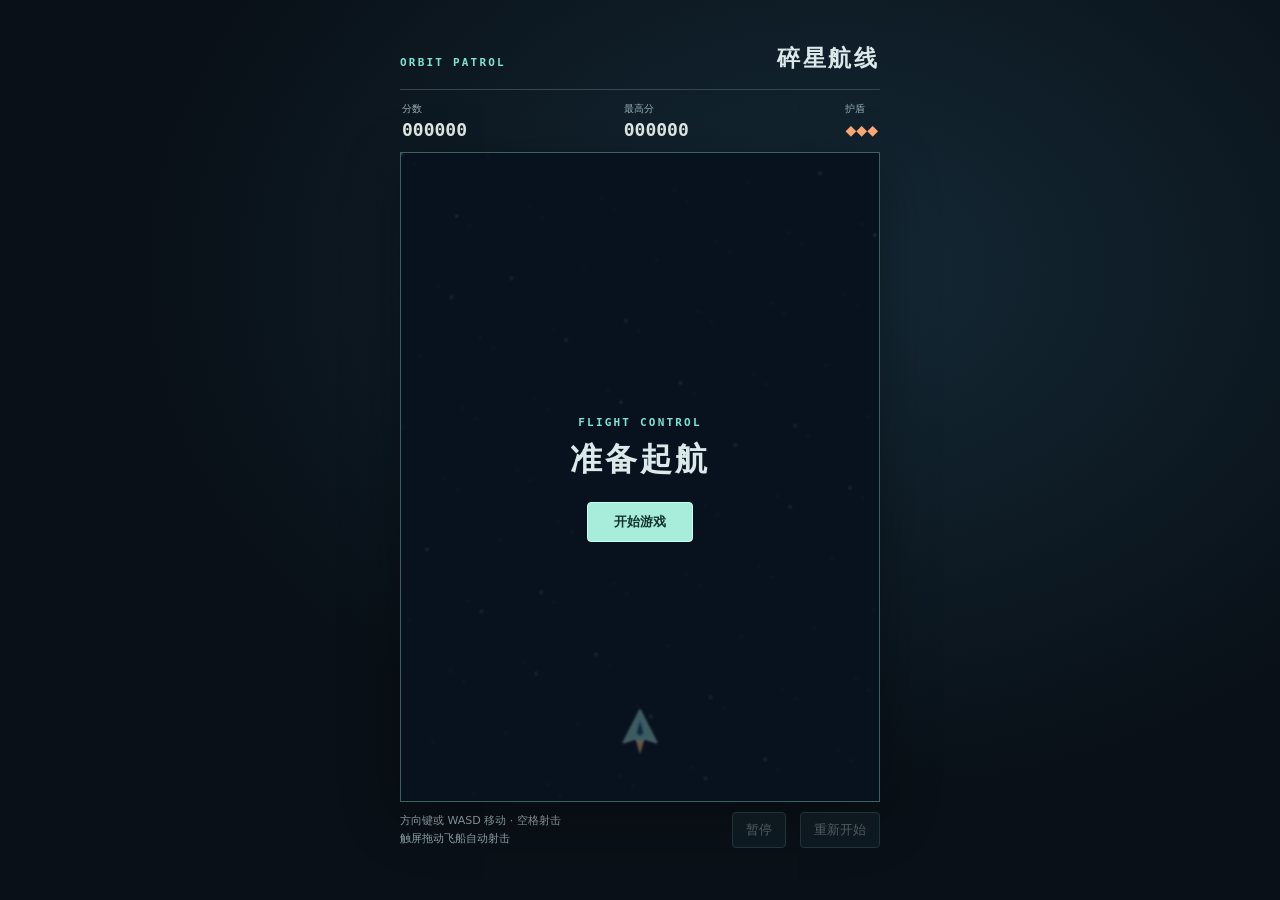
<file: examples/orbit-shooter/web/index.html>
<!doctype html><html lang="zh-CN"><head><meta charset="utf-8"><meta name="viewport" content="width=device-width,initial-scale=1,viewport-fit=cover"><title>碎星航线 · Orbit Patrol</title><link rel="stylesheet" href="game.css"></head>
<body><main><header><p>ORBIT PATROL</p><h1>碎星航线</h1></header>
<section class="hud" aria-label="飞行状态"><div>分数<strong id="score">000000</strong></div><div>最高分<strong id="best">000000</strong></div><div>护盾<strong id="life">◆◆◆</strong></div></section>
<div class="screen"><canvas width="480" height="680" aria-label="飞船射击游戏区"></canvas><div id="cover"><div><small id="signal">FLIGHT CONTROL</small><h2 id="message">准备起航</h2><button id="launch">开始游戏</button></div></div></div>
<footer><span>方向键或 WASD 移动 · 空格射击<br>触屏拖动飞船自动射击</span><button id="pause" disabled>暂停</button><button id="restart" disabled>重新开始</button></footer></main>
<script src="../contracts/rules.js"></script><script src="../engine/game.js"></script><script src="screen.js"></script></body></html>
</file>
<file: examples/orbit-shooter/web/game.css>
*{box-sizing:border-box}html{color-scheme:dark}body{margin:0;min-height:100vh;display:grid;place-items:center;color:#dce9eb;background:radial-gradient(ellipse at 65% 30%,#142936,#091017 59%);font-family:"DM Sans","PingFang SC",system-ui,sans-serif}main{width:min(94vw,480px);padding:16px 0}header{display:flex;align-items:baseline;justify-content:space-between;border-bottom:1px solid #364750;padding:0 0 9px}header p,small{font:600 11px monospace;letter-spacing:.2em;color:#7de2d0}h1{font-size:23px;margin:0;letter-spacing:.12em}.hud,footer{display:flex;align-items:center;gap:14px}.hud{justify-content:space-between;padding:12px 2px;color:#95adb3;font-size:10px}.hud strong{display:block;font:600 18px monospace;color:#e3ebe6;margin-top:3px}.hud div:last-child strong{color:#ffad77}.screen{position:relative;border:1px solid #3d625e;box-shadow:0 14px 55px #0005}canvas{display:block;width:100%;height:auto;max-height:72svh;touch-action:none;background:#0b1722}#cover{position:absolute;inset:0;display:grid;place-items:center;text-align:center;background:#070f1b90;backdrop-filter:blur(1px)}#cover[hidden]{display:none}h2{font-size:32px;letter-spacing:.1em;margin:8px 0 20px}button{border:1px solid #3a5b5e;border-radius:4px;color:inherit;background:#13232b;padding:8px 13px;cursor:pointer}button:disabled{opacity:.5}button:focus-visible{outline:2px solid #fbbf7c}#launch{background:#a8eddb;color:#12332c;font-weight:700;border-color:#c6ffeb;padding:10px 26px}footer{justify-content:flex-end;padding:10px 0;font-size:11px;color:#93a8af}footer span{margin-right:auto;line-height:1.6}
</file>
